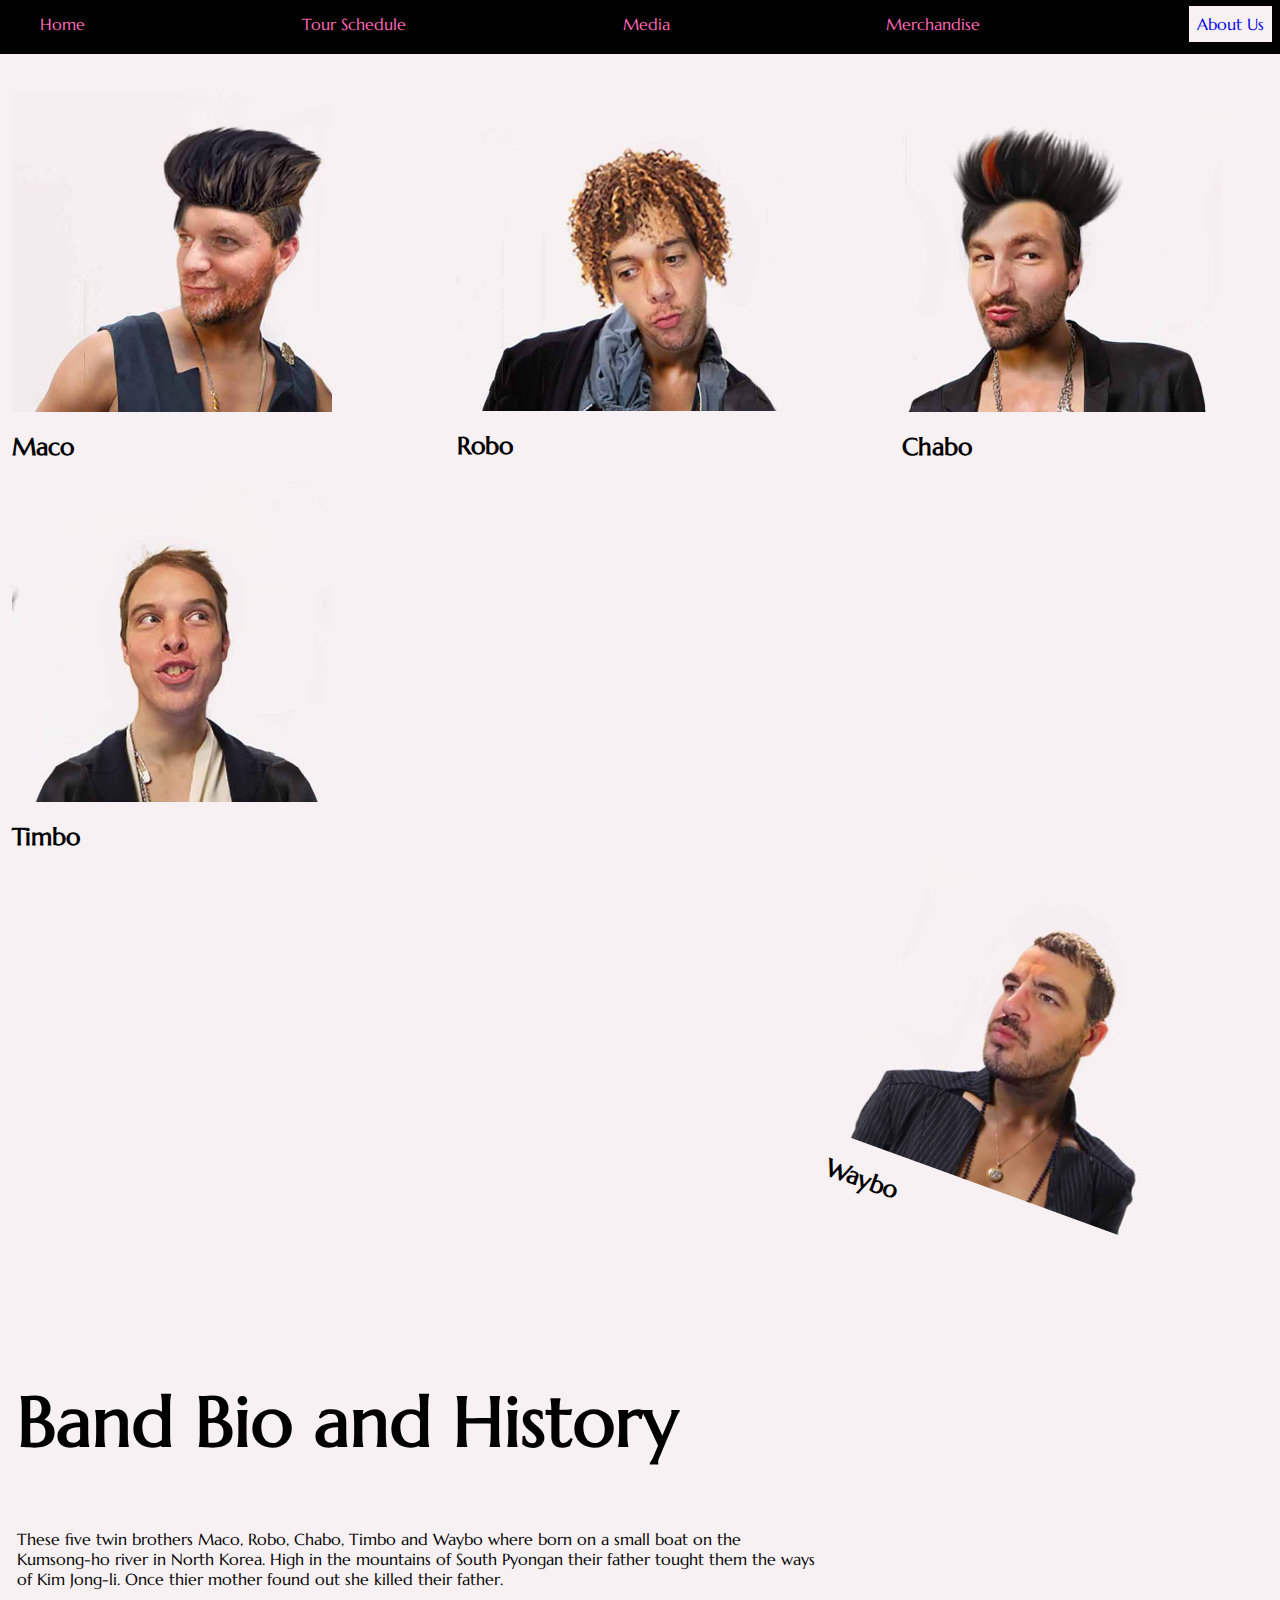
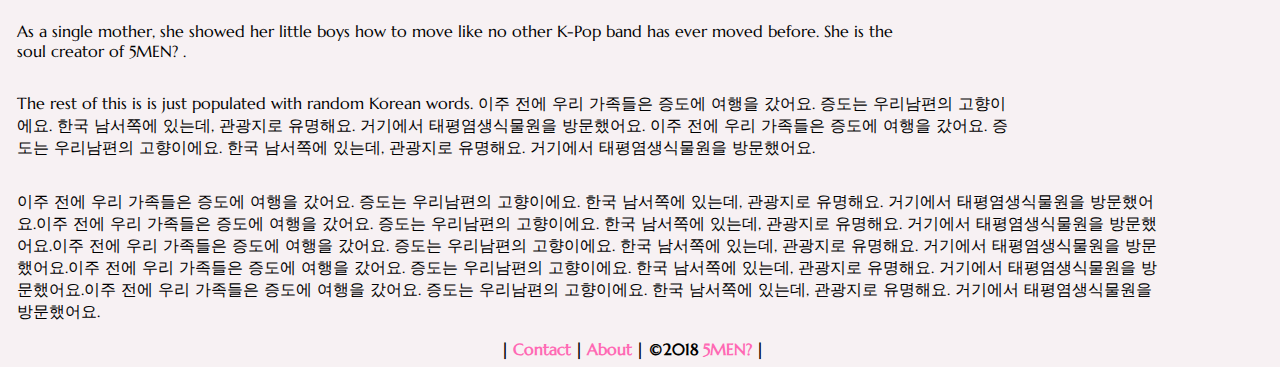
<file: html/biography.html>
<html lang="en">

<head>
    <meta charset="UTF-8">
    <meta name="viewport" content="width=device-width, initial-scale=1.0">
    <meta http-equiv="X-UA-Compatible" content="ie=edge">
    <title>About Us</title>
    <link href="https://fonts.googleapis.com/css?family=Marcellus" rel="stylesheet">
    <link rel="stylesheet" href="../css/main.css">
    <link rel="shortcut icon" href="../images/img_HOME/5m.png" />

</head>

<body onload="setActive(); bio_func()">
    <!-- Beginning NavBar -->
    <nav id="nav">
        <ul id="nav" class="hpNavBar">
            <li><a class="hpNavbarLink" href="../index.html">Home</a></li>
            <li><a class="hpNavbarLink" href="./tour_schedule.html">Tour Schedule</a></li>
            <li><a class="hpNavbarLink" href="./media.html">Media</a></li>
            <li><a class="hpNavbarLink" href="./merchandise.html">Merchandise</a></li>
            <li><a class="hpNavbarLink hpAboutUs" href="./biography.html">About Us</a></li>
        </ul>
    </nav>
    <!-- Ending NavBar -->

    <div class="bio">
        <div class="bio_list">

            <a><img src="/images/img_BIO/maco2.jpg" width="320" height="320" alt="Maco">
                <h2 id="Maco">Maco</h2>
            </a>

            <a><img src="/images/img_BIO/robo2.jpg" width="320" height="320" alt="Robo">
                <h2 id="Robo">Robo</h2>
            </a>

            <a><img src="/images/img_BIO/chabo2.jpg" width="320" height="320" alt="Chabo">
                <h2 id="Chabo">Chabo</h2>
            </a>

            <a><img src="/images/img_BIO/timbo2.jpg" width="320" height="320" alt="Timbo">
                <h2 id="Timbo">Timbo</h2>
            </a>
        </div>

    </div>

    <div class="div-waybo">
        <a id="waybo"><img src="/images/img_BIO/waybo2.jpg" width="300" height="300" alt="Waybo">
            <h2>Waybo</h2>
        </a>
        <h2 id="Waybo"></h2>
    </div>
    <div class="bio-para-div">
        <h1 class="bio-h1-para">Band Bio and History</h1>
        <p class="bio-p-tag1">These five twin brothers Maco, Robo, Chabo, Timbo and Waybo where born on a small boat on
            the Kumsong-ho river in North Korea. High in the mountains of South Pyongan their father tought them the
            ways of Kim Jong-li. Once thier mother found out she killed their father. </p>
        <p class="bio-p-tag2">As a single mother, she showed her little boys how to move like no other K-Pop band has
            ever moved before. She is the soul creator of 5MEN? .</p>
        <p class="bio-p-tag3">The rest of this is is just populated with random Korean words. 이주 전에 우리 가족들은 증도에 여행을
            갔어요. 증도는 우리남편의 고향이에요. 한국 남서쪽에 있는데, 관광지로 유명해요. 거기에서 태평염생식물원을 방문했어요. 이주 전에 우리 가족들은 증도에 여행을 갔어요. 증도는 우리남편의
            고향이에요. 한국 남서쪽에 있는데, 관광지로 유명해요. 거기에서 태평염생식물원을 방문했어요.
        </p>
        <p class="bio-p-tag4">이주 전에 우리 가족들은 증도에 여행을 갔어요. 증도는 우리남편의 고향이에요. 한국 남서쪽에 있는데, 관광지로 유명해요. 거기에서 태평염생식물원을
            방문했어요.이주 전에 우리 가족들은 증도에 여행을 갔어요. 증도는 우리남편의 고향이에요. 한국 남서쪽에 있는데, 관광지로 유명해요. 거기에서 태평염생식물원을 방문했어요.이주 전에 우리 가족들은
            증도에 여행을 갔어요. 증도는 우리남편의 고향이에요. 한국 남서쪽에 있는데, 관광지로 유명해요. 거기에서 태평염생식물원을 방문했어요.이주 전에 우리 가족들은 증도에 여행을 갔어요. 증도는
            우리남편의 고향이에요. 한국 남서쪽에 있는데, 관광지로 유명해요. 거기에서 태평염생식물원을 방문했어요.이주 전에 우리 가족들은 증도에 여행을 갔어요. 증도는 우리남편의 고향이에요. 한국
            남서쪽에 있는데, 관광지로 유명해요. 거기에서 태평염생식물원을 방문했어요.</p>
    </div>

    <!-- Beginning footer -->
    <footer class="hpFooterClass">
        <div class="hpFooterDiv">
            |<a class="hpFooterLink" href="https://mail.google.com/" target="_blank">Contact</a>
            |<a class="hpFooterLink" href="./biography.html">About</a>| ©2018
            <a class="hpFooterLink" href="../index.html">5MEN?</a>|
        </div>
    </footer>
    <!-- Ending footer -->
    <script src="../js/main.js"></script>
</body>

</html>
</file>
<file: css/main.css>
body {
  background-color: #f7f1f3;
  font-family: 'Marcellus', serif;
  margin-top: -8px;
  margin-left: -8px;
}

img {
  max-width: 1420px;
  height: auto;
  /* Wayne commented this out because it was mssing the value */
  /* margin-top: ; */
}

.hpBody {
  background-image: url(/images/img_HOME/home1.jpg);
  background-size: 97%;
  background-repeat: no-repeat;

}
/* Beginning NavBar */
.hpNavBar {
  list-style-type: none;
  margin-top: 2px;
  display: flex;
  justify-content: space-between;
  background-color: black;
  position: fixed;
  overflow: hidden;
  width: 100%;
  z-index: 3000;
  padding-top: 12px;
  padding-bottom: 12px;
}

.hpNavbarLink {
  display: block;
  padding: 8px;
  background-color: black;
  text-decoration: none;
  color: hotpink;
}

.hpAboutUs {
  margin-right: 40px;
}

.hpNavbarLink:visited {
  color: hotpink;
  text-decoration: none;
}

.hpNavbarLink:hover {
  color: white;
  text-decoration: none;
  background-color: darkslateblue;
}

/* Ending NavBar */

/* Beginning active navbar */
ul#nav li a.active {
  background-color: #f7f1f3;
  text-decoration: none;
  display: block;
  padding: 8px;
  margin-right: 40px;
}
/* Ending active navbar */

/* Media Image Gallery and Album Covers  */

.image-gallery {
  display: flex;
  justify-content: center;
  align-items: center;
  padding: 70px 0px 100px;
}

.media-button {
  background-color: hotpink;
  border: none;
  color: white;
  padding: 15px 15px 15px 15px;
  font-size: 16px;
  border: 1px solid black;
}

.album-covers {
  display: flex;
  justify-content: space-evenly;
  background-color: #f7f1f3;
}

.albumOne {
  display: flex;
  justify-content: center;
}

.discography {
  text-align: center;
}

.songs {
  display: flex;
  flex-wrap: wrap;
  justify-content: space-between;
  padding: 0 50px 0 65px;
  text-align: center;
  font-family: 'Marcellus SC', serif;
}

/* End Media Image Gallery and Albums */

.bio {
  padding-top: 70px;
}

.bio_list {
  display: flex;
  flex-wrap: wrap;
  justify-content: space-between;
  margin-right: 50px;
  margin-left: 20px;
  /* border: 1px solid black; */
  padding-top: 30px;
}

.div-waybo {
  display: flex;
  flex-direction: column;
  margin-right: 100px;
  /* border: solid 3px black; */
}
.waybo {
  /* border: solid 3px black; */
  align-self: flex-end;
  transform: rotate(20deg);
  display: flex;
  flex-direction: column;
  justify-content: flex-end;
  margin-bottom: -20;
  margin-right: 50px;
  padding-bottom: 0;
  padding-top: 20px;
}
#Waybo {
  align-self: flex-end;
  transform: rotate(20deg);
  padding-left: -30px;
  z-index: 500;
  padding-top: 20px;
}

.bio-h1-para,
.bio-p-tag1,
.bio-p-tag2,
.bio-p-tag3,
.bio-p-tag4 {
  margin-left: 25px;
}

.bio-para-div {
  display: flex;
  flex-direction: column;
  margin-top: -400px;
}
.bio-h1-para {
  font-size: 70px;
}
.bio-p-tag1 {
  max-width: 800px;
  height: auto;
}
.bio-p-tag2 {
  max-width: 900px;
  height: auto;
}
.bio-p-tag3 {
  max-width: 1000px;
  height: auto;
}
.bio-p-tag4 {
  max-width: 1200px;
  height: auto;
  display: flex;
  flex-direction: column;
  margin-right: 100px;
}

#ts-body {
  background-image: url(../images/img_TOUR/Group2.jpg);
  background-size: cover;
  background-attachment: fixed;
  background-position: 0 30;
}

#ts-header {
  display: flex;
  font-family: 'Marcellus', serif;
  font-size: 60px;
  padding-top: 50px;
  padding-left: 10px;
}

#ts-container {
  display: flex;
  flex-direction: column;
  margin-left: 150px;
  /* padding-top: 60px; */
  width: 57%;
  height: 83vh;
}

.ts-show {
  display: flex;
  border-bottom: 1px solid grey;
}

#ts-ghost-year {
  position: absolute;
  padding: 10px;
  left: 2;
  top: inherit;
  font-size: 50px;
  opacity: 0.2;
}

.ts-date-numbers {
  min-width: 33px;
  margin: 0px 20px;
}

.ts-date-numbers p {
  font-family: 'Marcellus', serif;
  font-size: 18px;
  font-weight: bold;
}

.ts-date-numbers p:first-of-type {
  margin-bottom: 5px;
}
.ts-date-numbers p:last-of-type {
  margin-top: 5px;
}

.ts-venue p {
  font-family: 'Marcellus', serif;
  font-size: 18px;
}

.ts-venue p:first-of-type {
  font-weight: bold;
  margin-bottom: 5px;
}

.ts-venue p:last-of-type {
  margin-top: 5px;
}

.ts-show-buttons {
  display: flex;
  flex-grow: 2;
  align-self: center;
  align-items: center;
  justify-content: flex-end;
  align-content: center;
}

.ts-show-buttons p {
  font-size: 20px;
  font-family: 'Marcellus', serif;
  margin-right: 35px;
}

.ts-show-buttons input:disabled {
  background-color: gray;
  border: 3px solid black;
}
.ts-buy {
  margin-right: 5px;
  width: 95px;
  height: 35px;
  border: 3px solid darkslateblue;
  border-radius: 0px 10px 10px 10px;
  box-shadow: none;
  background-color: hotpink;
  color: #f7f1f3;
  outline: none;
  font-size: 18px;
  font-family: 'Marcellus', serif;
}
.ts-buy:hover {
  background-color: darkslateblue;
}

.ts-vip {
  margin-left: 5px;
  width: 95px;
  height: 35px;
  border: 3px solid darkslateblue;
  border-radius: 10px 10px 0px 10px;
  box-shadow: none;
  background-color: hotpink;
  color: #f7f1f3;
  outline: none;
  font-size: 18px;
  font-family: 'Marcellus', serif;
}

.ts-vip:hover {
  background-color: darkslateblue;
}

ul {
  margin-top: -15px;
}

li {
  list-style: none;
}
@media only screen and (max-width: 1357px) {
  .bio-para-div {
    margin-top: 10px;
  }
  .div-waybo {
  }
}

/* Beginning Footer */
.hpFooterDiv {
  margin-left: auto;
  margin-right: auto;
  display: flex;
  justify-content: center;
  align-items: flex-end;
  color: black;
  font-weight: bold;
}

.hpFootDiv {
  color: white;
  height: 100%;
}

.hpFooterClass {
  display: flex;
  align-self: flex-end;
}

.hpFooterLink {
  padding: 0px 4px;
  text-decoration: none;
  color: hotpink;
}

.hpFooterLink:visited {
  color: hotpink;
}

.hpFooterLink:hover {
  color: hotpink;
}

.hpFootLink {
  padding: 0px 4px;
  text-decoration: none;
  color: pink;
}

.hpFootLink:visited {
  color: pink;
}

.hpFootLink:hover {
  color: pink;
}
/* Ending Footer */

/* Merchandise Page CSS */
#merch-store {
  display: flex;
  flex-wrap: wrap;
  padding-top: 60px;
  font-family: 'Marcellus', serif;
}

.merch-header {
  padding-top: 80px;
  padding-left: 50px;
  text-shadow: 10px 25px 2px darkslateblue;
}

.merch-items {
  display: flex;
  flex-wrap: wrap;
  max-width: 33%;
  min-width: 33%;
  padding: 10px;
  text-align: center;
  box-sizing: border-box;
  justify-content: center;
  margin-bottom: 80px;
}

.merch-h2 {
  height: 30px;
  width: 100%;
  margin: 0 auto;
}

.merch-image {
  max-width: 100%;
  max-height: 100%;
  margin: auto;
  border: 2px outset darkslateblue;
  border-radius: 2px;
}

.merch-price {
  width: 100%;
}

.merch-button {
  cursor: pointer;
  width: 200px;
  height: 50px;
  border-radius: 15px;
  border: 2px solid darkslateblue;
  outline: none;
  background-color: hotpink;
  color: #f7f1f3;
  transition: 0.5s;
}

.merch-button:hover {
  background-color: darkslateblue;
  border: 2px solid hotpink;
}
</file>
